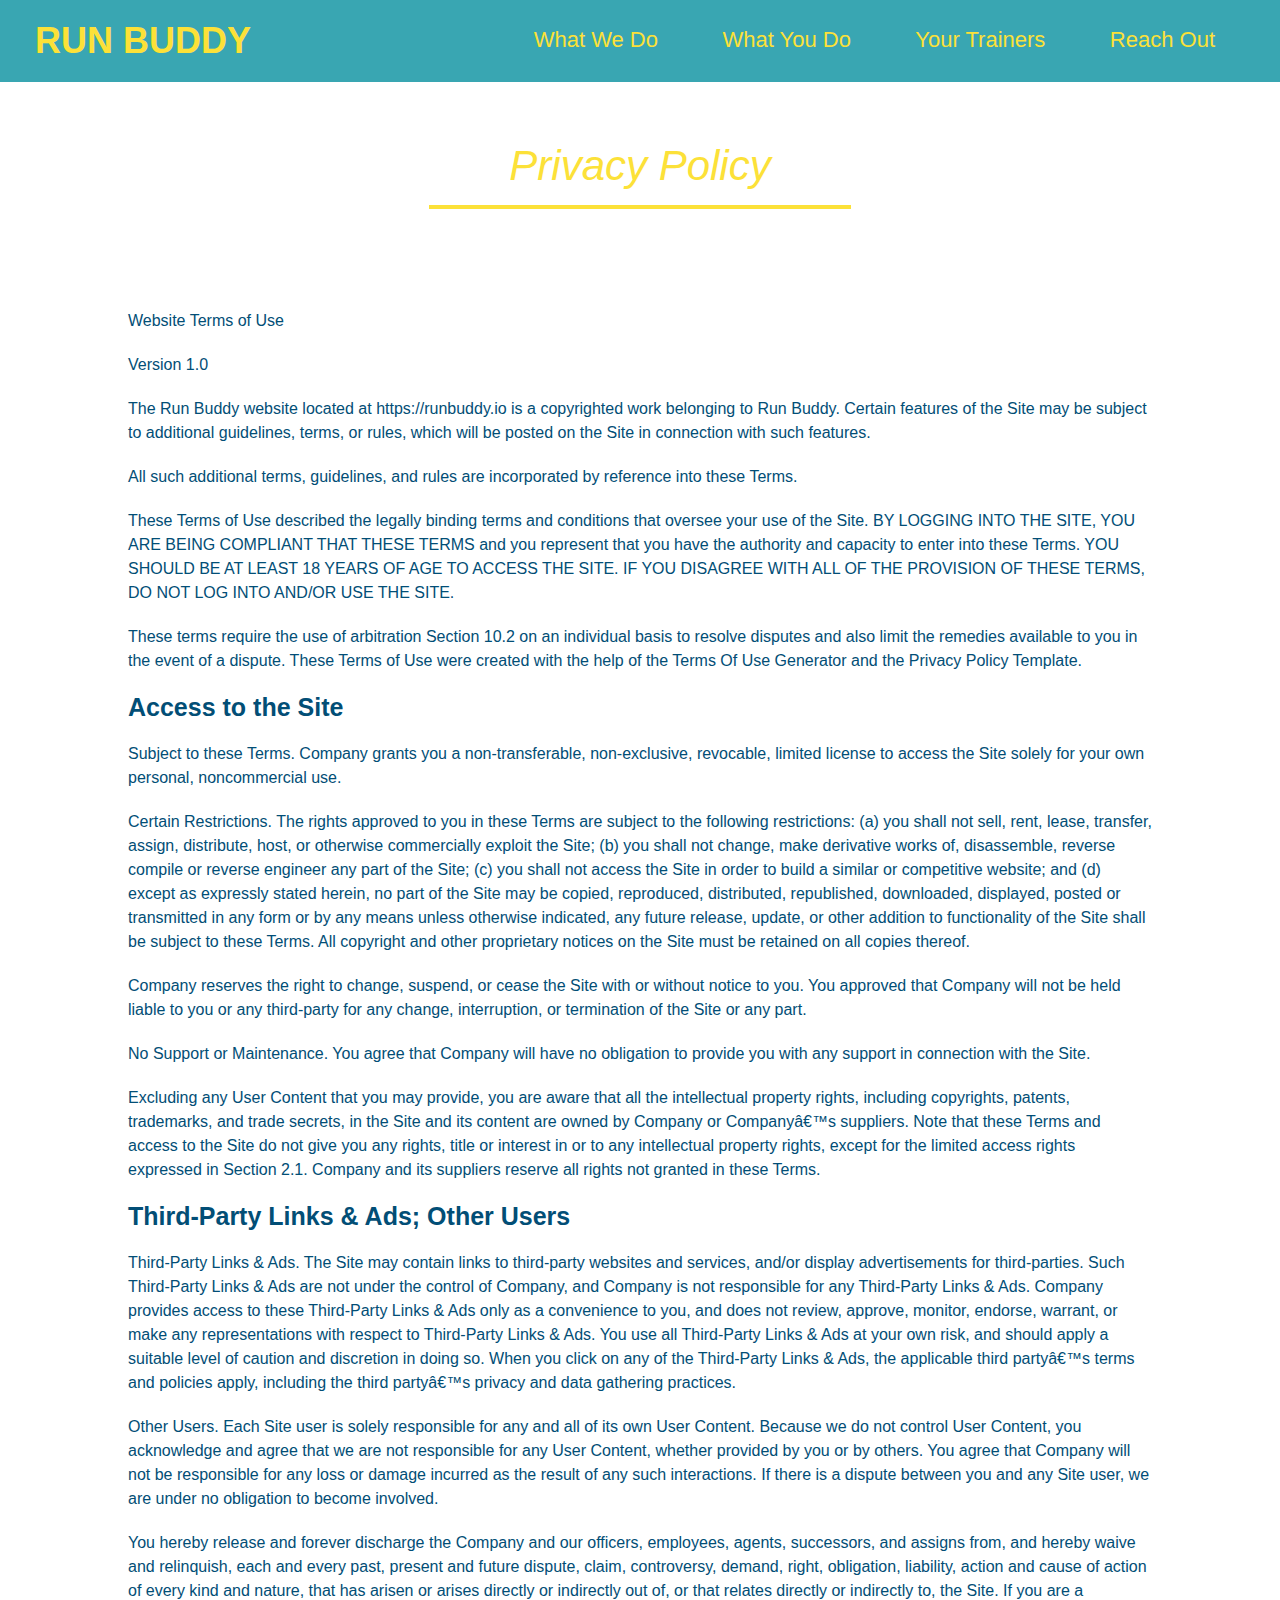
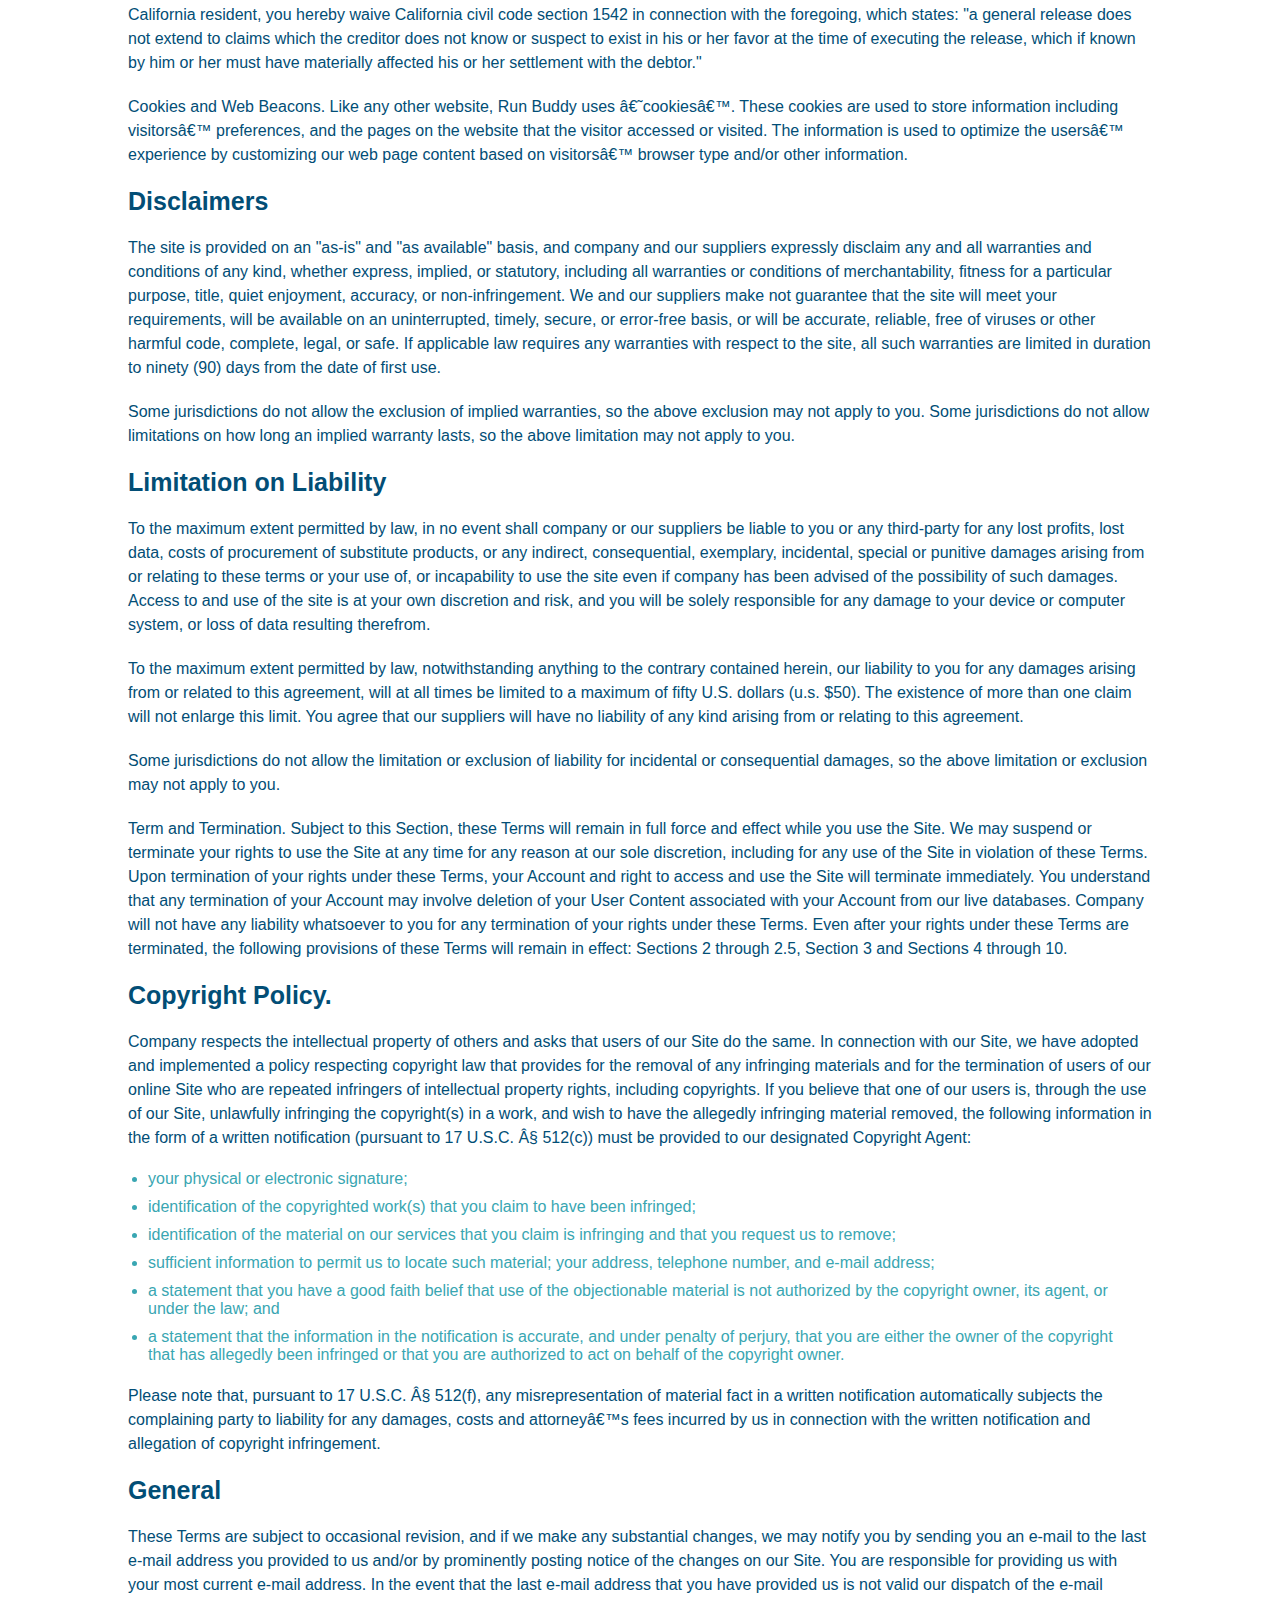
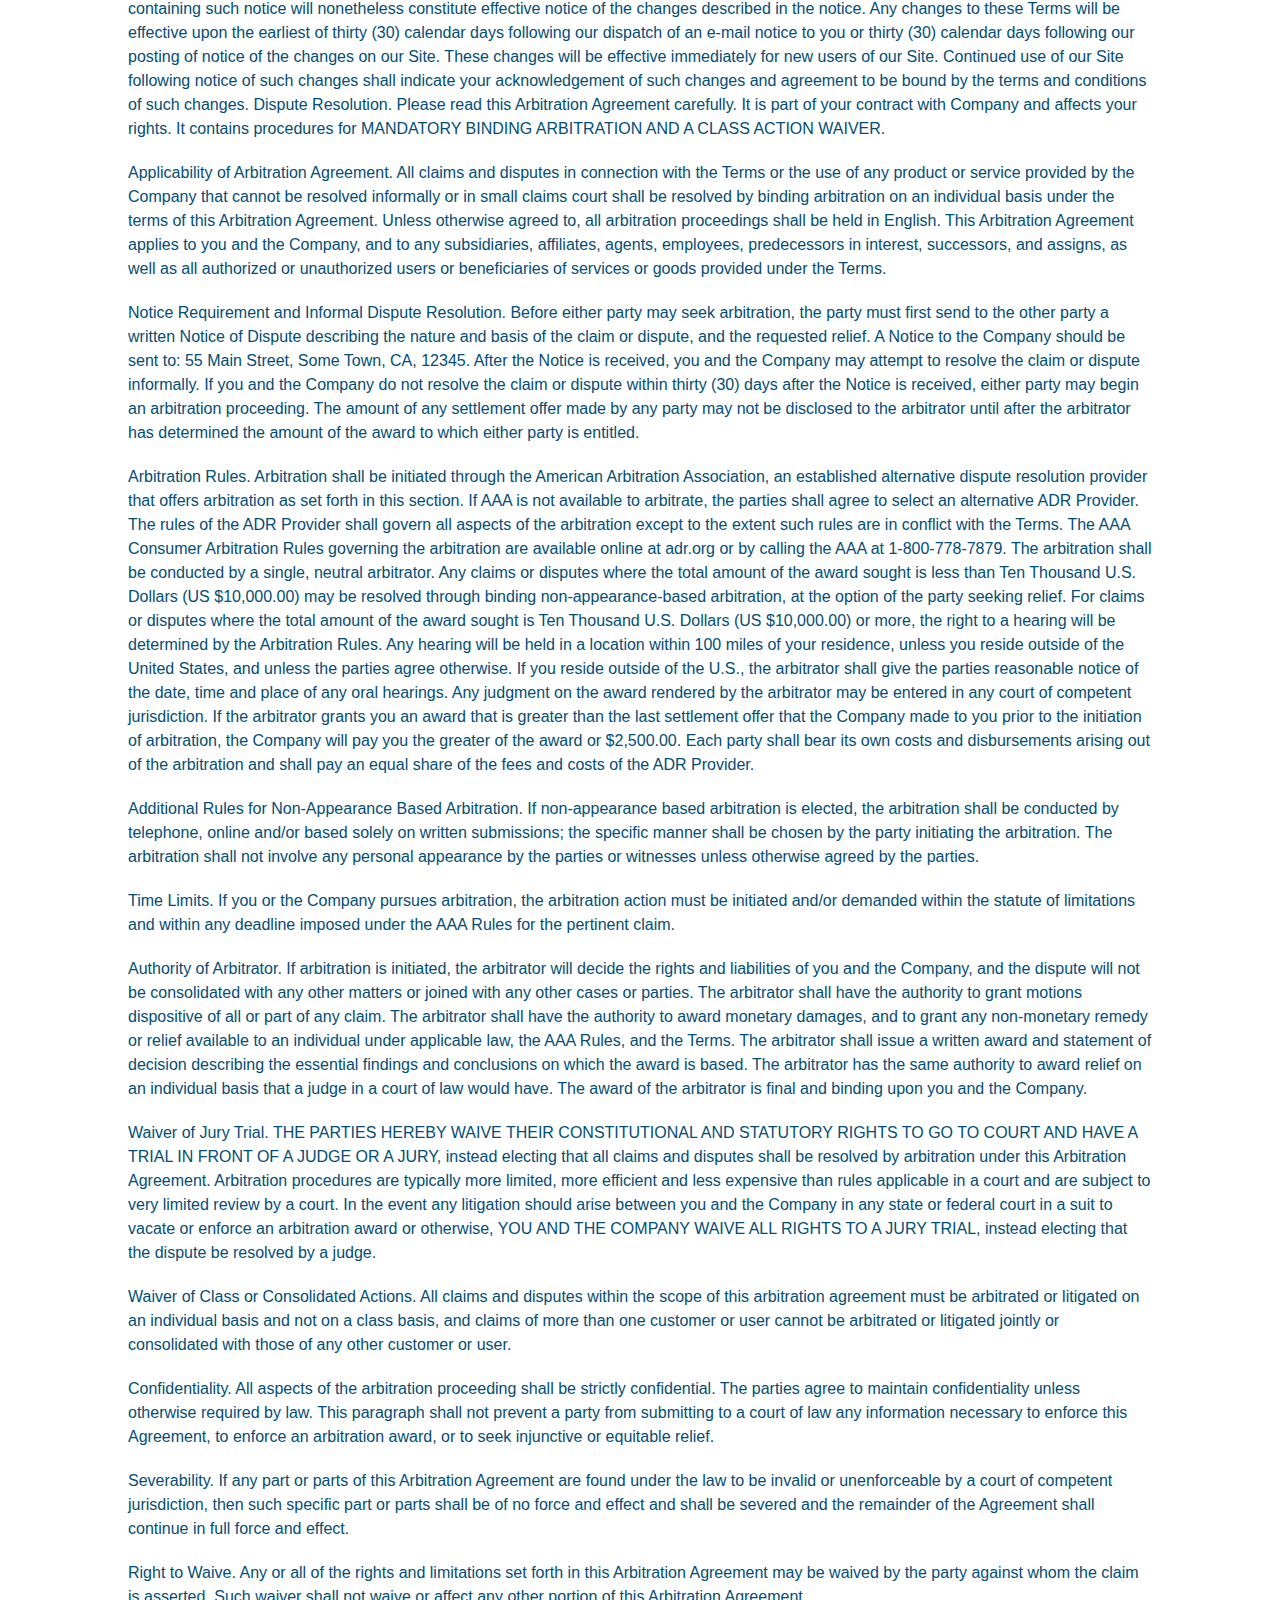
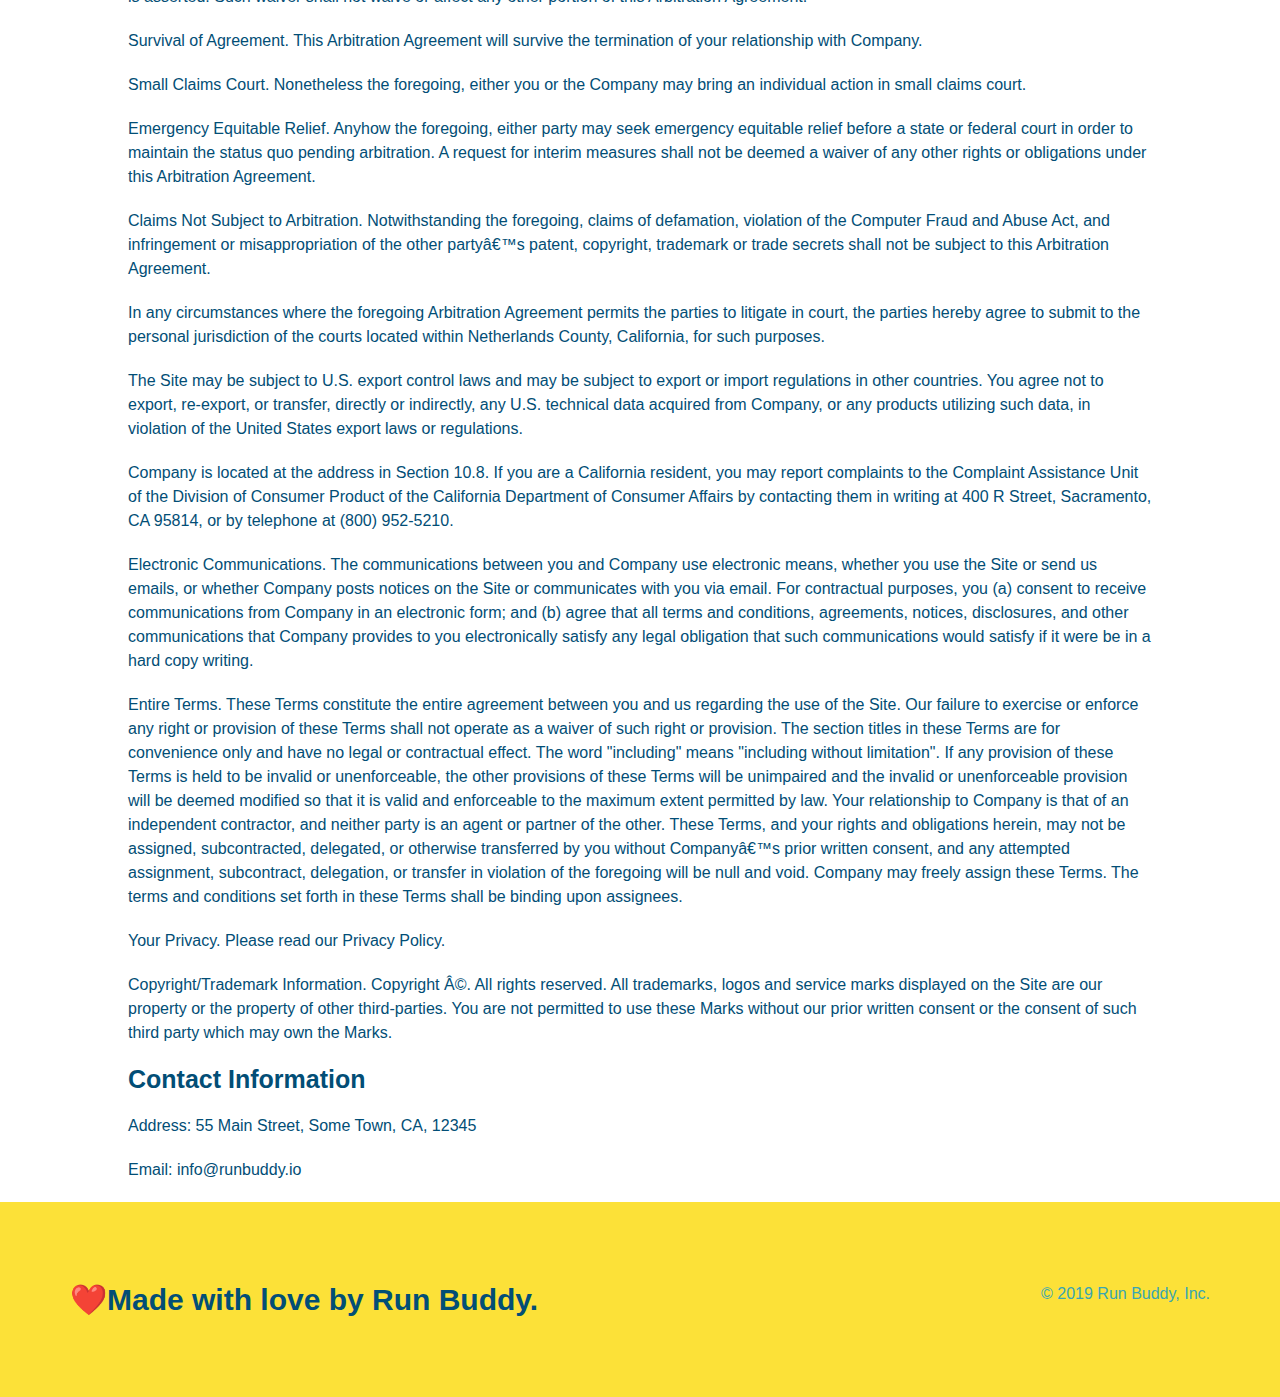
<file: privacy-policy.html>
<!DOCTYPE html>
<html lang="en">
  <head>
    <link rel="stylesheet" href="style.css" />
    <link rel="stylesheet" href="secondary-styles.css" />
    <meta charset="UTF-8" />
    <title class="page-title">Privacy Policy - Run Buddy</title>
  </head>
  <body>
<header>
    <h1>
      <a href="/">RUN BUDDY</a>
    </h1>
    <nav><!--Unordered list element-->
     <ul>
       <!--List item element-->
       <li>
         <!--Anchor element-->
         <a href="./index.html#what-we-do">What We Do</a>
         </li>
         <li>
         <a href="./index.html#what-you-do">What You Do</a> 
         </li>
         <li>
         <a href="./index.html#your-trainers">Your Trainers</a>
        </li>
        <li>
        <a href="./index.html#reach-out">Reach Out</a>
        </li>
        </ul>
     </nav>
  </header>
  <section class="hero">
    <h2 class="page-title">
        Privacy Policy
      </h2>
</section>
<article class="secondary-content">
    <!-- <div class="secondary-content"> -->
    <p>
        Website Terms of Use
      </p>

      <p>
        Version 1.0
      </p>

      <p>
        The Run Buddy website located at https://runbuddy.io is a copyrighted work belonging to Run Buddy. Certain
        features of the Site may be subject to additional guidelines, terms, or rules, which will be posted on the Site
        in connection with such features.
      </p>

      <p>
        All such additional terms, guidelines, and rules are incorporated by reference into these Terms.
      </p>

      <p>
        These Terms of Use described the legally binding terms and conditions that oversee your use of the Site. BY
        LOGGING INTO THE SITE, YOU ARE BEING COMPLIANT THAT THESE TERMS and you represent that you have the authority
        and capacity to enter into these Terms. YOU SHOULD BE AT LEAST 18 YEARS OF AGE TO ACCESS THE SITE. IF YOU
        DISAGREE WITH ALL OF THE PROVISION OF THESE TERMS, DO NOT LOG INTO AND/OR USE THE SITE.
      </p>

      <p>
        These terms require the use of arbitration Section 10.2 on an individual basis to resolve disputes and also
        limit the remedies available to you in the event of a dispute. These Terms of Use were created with the help of
        the Terms Of Use Generator and the Privacy Policy Template.
      </p>

      <h3>
        Access to the Site
      </h3>

      <p>
        Subject to these Terms. Company grants you a non-transferable, non-exclusive, revocable, limited license to
        access the Site solely for your own personal, noncommercial use.
      </p>

      <p>
        Certain Restrictions. The rights approved to you in these Terms are subject to the following restrictions: (a)
        you shall not sell, rent, lease, transfer, assign, distribute, host, or otherwise commercially exploit the Site;
        (b) you shall not change, make derivative works of, disassemble, reverse compile or reverse engineer any part of
        the Site; (c) you shall not access the Site in order to build a similar or competitive website; and (d) except
        as expressly stated herein, no part of the Site may be copied, reproduced, distributed, republished, downloaded,
        displayed, posted or transmitted in any form or by any means unless otherwise indicated, any future release,
        update, or other addition to functionality of the Site shall be subject to these Terms. All copyright and other
        proprietary notices on the Site must be retained on all copies thereof.
      </p>

      <p>
        Company reserves the right to change, suspend, or cease the Site with or without notice to you. You approved
        that Company will not be held liable to you or any third-party for any change, interruption, or termination of
        the Site or any part.
      </p>

      <p>
        No Support or Maintenance. You agree that Company will have no obligation to provide you with any support in
        connection with the Site.
      </p>

      <p>
        Excluding any User Content that you may provide, you are aware that all the intellectual property rights,
        including copyrights, patents, trademarks, and trade secrets, in the Site and its content are owned by Company
        or Companyâ€™s suppliers. Note that these Terms and access to the Site do not give you any rights, title or
        interest in or to any intellectual property rights, except for the limited access rights expressed in Section
        2.1. Company and its suppliers reserve all rights not granted in these Terms.
      </p>

      <h3>
        Third-Party Links & Ads; Other Users
      </h3>

      <p>
        Third-Party Links & Ads. The Site may contain links to third-party websites and services, and/or display
        advertisements for third-parties. Such Third-Party Links & Ads are not under the control of Company, and Company
        is not responsible for any Third-Party Links & Ads. Company provides access to these Third-Party Links & Ads
        only as a convenience to you, and does not review, approve, monitor, endorse, warrant, or make any
        representations with respect to Third-Party Links & Ads. You use all Third-Party Links & Ads at your own risk,
        and should apply a suitable level of caution and discretion in doing so. When you click on any of the
        Third-Party Links & Ads, the applicable third partyâ€™s terms and policies apply, including the third partyâ€™s
        privacy and data gathering practices.
      </p>

      <p>
        Other Users. Each Site user is solely responsible for any and all of its own User Content. Because we do not
        control User Content, you acknowledge and agree that we are not responsible for any User Content, whether
        provided by you or by others. You agree that Company will not be responsible for any loss or damage incurred as
        the result of any such interactions. If there is a dispute between you and any Site user, we are under no
        obligation to become involved.
      </p>

      <p>
        You hereby release and forever discharge the Company and our officers, employees, agents, successors, and
        assigns from, and hereby waive and relinquish, each and every past, present and future dispute, claim,
        controversy, demand, right, obligation, liability, action and cause of action of every kind and nature, that has
        arisen or arises directly or indirectly out of, or that relates directly or indirectly to, the Site. If you are
        a California resident, you hereby waive California civil code section 1542 in connection with the foregoing,
        which states: "a general release does not extend to claims which the creditor does not know or suspect to exist
        in his or her favor at the time of executing the release, which if known by him or her must have materially
        affected his or her settlement with the debtor."
      </p>

      <p>
        Cookies and Web Beacons. Like any other website, Run Buddy uses â€˜cookiesâ€™. These cookies are used to store
        information including visitorsâ€™ preferences, and the pages on the website that the visitor accessed or visited.
        The information is used to optimize the usersâ€™ experience by customizing our web page content based on visitorsâ€™
        browser type and/or other information.
      </p>

      <h3>
        Disclaimers
      </h3>

      <p>
        The site is provided on an "as-is" and "as available" basis, and company and our suppliers expressly disclaim
        any and all warranties and conditions of any kind, whether express, implied, or statutory, including all
        warranties or conditions of merchantability, fitness for a particular purpose, title, quiet enjoyment, accuracy,
        or non-infringement. We and our suppliers make not guarantee that the site will meet your requirements, will be
        available on an uninterrupted, timely, secure, or error-free basis, or will be accurate, reliable, free of
        viruses or other harmful code, complete, legal, or safe. If applicable law requires any warranties with respect
        to the site, all such warranties are limited in duration to ninety (90) days from the date of first use.
      </p>

      <p>
        Some jurisdictions do not allow the exclusion of implied warranties, so the above exclusion may not apply to
        you. Some jurisdictions do not allow limitations on how long an implied warranty lasts, so the above limitation
        may not apply to you.
      </p>

      <h3>
        Limitation on Liability
      </h3>

      <p>
        To the maximum extent permitted by law, in no event shall company or our suppliers be liable to you or any
        third-party for any lost profits, lost data, costs of procurement of substitute products, or any indirect,
        consequential, exemplary, incidental, special or punitive damages arising from or relating to these terms or
        your use of, or incapability to use the site even if company has been advised of the possibility of such
        damages. Access to and use of the site is at your own discretion and risk, and you will be solely responsible
        for any damage to your device or computer system, or loss of data resulting therefrom.
      </p>

      <p>
        To the maximum extent permitted by law, notwithstanding anything to the contrary contained herein, our liability
        to you for any damages arising from or related to this agreement, will at all times be limited to a maximum of
        fifty U.S. dollars (u.s. $50). The existence of more than one claim will not enlarge this limit. You agree that
        our suppliers will have no liability of any kind arising from or relating to this agreement.
      </p>

      <p>
        Some jurisdictions do not allow the limitation or exclusion of liability for incidental or consequential
        damages, so the above limitation or exclusion may not apply to you.
      </p>

      <p>
        Term and Termination. Subject to this Section, these Terms will remain in full force and effect while you use
        the Site. We may suspend or terminate your rights to use the Site at any time for any reason at our sole
        discretion, including for any use of the Site in violation of these Terms. Upon termination of your rights under
        these Terms, your Account and right to access and use the Site will terminate immediately. You understand that
        any termination of your Account may involve deletion of your User Content associated with your Account from our
        live databases. Company will not have any liability whatsoever to you for any termination of your rights under
        these Terms. Even after your rights under these Terms are terminated, the following provisions of these Terms
        will remain in effect: Sections 2 through 2.5, Section 3 and Sections 4 through 10.
      </p>

      <h3>
        Copyright Policy.
      </h3>

      <p>
        Company respects the intellectual property of others and asks that users of our Site do the same. In connection
        with our Site, we have adopted and implemented a policy respecting copyright law that provides for the removal
        of any infringing materials and for the termination of users of our online Site who are repeated infringers of
        intellectual property rights, including copyrights. If you believe that one of our users is, through the use of
        our Site, unlawfully infringing the copyright(s) in a work, and wish to have the allegedly infringing material
        removed, the following information in the form of a written notification (pursuant to 17 U.S.C. Â§ 512(c)) must
        be provided to our designated Copyright Agent:
      </p>

      <ul>
        <li>
          your physical or electronic signature;
        </li>
        <li>
          identification of the copyrighted work(s) that you claim to have been infringed;
        </li>
        <li>
          identification of the material on our services that you claim is infringing and that you request us to remove;
        </li>
        <li>
          sufficient information to permit us to locate such material; your address, telephone number, and e-mail
          address;
        </li>
        <li>
          a statement that you have a good faith belief that use of the objectionable material is not authorized by the
          copyright owner, its agent, or under the law; and
        </li>
        <li>
          a statement that the information in the notification is accurate, and under penalty of perjury, that you are
          either the owner of the copyright that has allegedly been infringed or that you are authorized to act on
          behalf of the copyright owner.
        </li>
      </ul>

      <p>
        Please note that, pursuant to 17 U.S.C. Â§ 512(f), any misrepresentation of material fact in a written
        notification automatically subjects the complaining party to liability for any damages, costs and attorneyâ€™s
        fees incurred by us in connection with the written notification and allegation of copyright infringement.
      </p>

      <h3>
        General
      </h3>

      <p>
        These Terms are subject to occasional revision, and if we make any substantial changes, we may notify you by
        sending you an e-mail to the last e-mail address you provided to us and/or by prominently posting notice of the
        changes on our Site. You are responsible for providing us with your most current e-mail address. In the event
        that the last e-mail address that you have provided us is not valid our dispatch of the e-mail containing such
        notice will nonetheless constitute effective notice of the changes described in the notice. Any changes to these
        Terms will be effective upon the earliest of thirty (30) calendar days following our dispatch of an e-mail
        notice to you or thirty (30) calendar days following our posting of notice of the changes on our Site. These
        changes will be effective immediately for new users of our Site. Continued use of our Site following notice of
        such changes shall indicate your acknowledgement of such changes and agreement to be bound by the terms and
        conditions of such changes. Dispute Resolution. Please read this Arbitration Agreement carefully. It is part of
        your contract with Company and affects your rights. It contains procedures for MANDATORY BINDING ARBITRATION AND
        A CLASS ACTION WAIVER.
      </p>

      <p>
        Applicability of Arbitration Agreement. All claims and disputes in connection with the Terms or the use of any
        product or service provided by the Company that cannot be resolved informally or in small claims court shall be
        resolved by binding arbitration on an individual basis under the terms of this Arbitration Agreement. Unless
        otherwise agreed to, all arbitration proceedings shall be held in English. This Arbitration Agreement applies to
        you and the Company, and to any subsidiaries, affiliates, agents, employees, predecessors in interest,
        successors, and assigns, as well as all authorized or unauthorized users or beneficiaries of services or goods
        provided under the Terms.
      </p>

      <p>
        Notice Requirement and Informal Dispute Resolution. Before either party may seek arbitration, the party must
        first send to the other party a written Notice of Dispute describing the nature and basis of the claim or
        dispute, and the requested relief. A Notice to the Company should be sent to: 55 Main Street, Some Town, CA,
        12345. After the Notice is received, you and the Company may attempt to resolve the claim or dispute informally.
        If you and the Company do not resolve the claim or dispute within thirty (30) days after the Notice is received,
        either party may begin an arbitration proceeding. The amount of any settlement offer made by any party may not
        be disclosed to the arbitrator until after the arbitrator has determined the amount of the award to which either
        party is entitled.
      </p>

      <p>
        Arbitration Rules. Arbitration shall be initiated through the American Arbitration Association, an established
        alternative dispute resolution provider that offers arbitration as set forth in this section. If AAA is not
        available to arbitrate, the parties shall agree to select an alternative ADR Provider. The rules of the ADR
        Provider shall govern all aspects of the arbitration except to the extent such rules are in conflict with the
        Terms. The AAA Consumer Arbitration Rules governing the arbitration are available online at adr.org or by
        calling the AAA at 1-800-778-7879. The arbitration shall be conducted by a single, neutral arbitrator. Any
        claims or disputes where the total amount of the award sought is less than Ten Thousand U.S. Dollars (US
        $10,000.00) may be resolved through binding non-appearance-based arbitration, at the option of the party seeking
        relief. For claims or disputes where the total amount of the award sought is Ten Thousand U.S. Dollars (US
        $10,000.00) or more, the right to a hearing will be determined by the Arbitration Rules. Any hearing will be
        held in a location within 100 miles of your residence, unless you reside outside of the United States, and
        unless the parties agree otherwise. If you reside outside of the U.S., the arbitrator shall give the parties
        reasonable notice of the date, time and place of any oral hearings. Any judgment on the award rendered by the
        arbitrator may be entered in any court of competent jurisdiction. If the arbitrator grants you an award that is
        greater than the last settlement offer that the Company made to you prior to the initiation of arbitration, the
        Company will pay you the greater of the award or $2,500.00. Each party shall bear its own costs and
        disbursements arising out of the arbitration and shall pay an equal share of the fees and costs of the ADR
        Provider.
      </p>

      <p>
        Additional Rules for Non-Appearance Based Arbitration. If non-appearance based arbitration is elected, the
        arbitration shall be conducted by telephone, online and/or based solely on written submissions; the specific
        manner shall be chosen by the party initiating the arbitration. The arbitration shall not involve any personal
        appearance by the parties or witnesses unless otherwise agreed by the parties.
      </p>

      <p>
        Time Limits. If you or the Company pursues arbitration, the arbitration action must be initiated and/or demanded
        within the statute of limitations and within any deadline imposed under the AAA Rules for the pertinent claim.
      </p>

      <p>
        Authority of Arbitrator. If arbitration is initiated, the arbitrator will decide the rights and liabilities of
        you and the Company, and the dispute will not be consolidated with any other matters or joined with any other
        cases or parties. The arbitrator shall have the authority to grant motions dispositive of all or part of any
        claim. The arbitrator shall have the authority to award monetary damages, and to grant any non-monetary remedy
        or relief available to an individual under applicable law, the AAA Rules, and the Terms. The arbitrator shall
        issue a written award and statement of decision describing the essential findings and conclusions on which the
        award is based. The arbitrator has the same authority to award relief on an individual basis that a judge in a
        court of law would have. The award of the arbitrator is final and binding upon you and the Company.
      </p>

      <p>
        Waiver of Jury Trial. THE PARTIES HEREBY WAIVE THEIR CONSTITUTIONAL AND STATUTORY RIGHTS TO GO TO COURT AND HAVE
        A TRIAL IN FRONT OF A JUDGE OR A JURY, instead electing that all claims and disputes shall be resolved by
        arbitration under this Arbitration Agreement. Arbitration procedures are typically more limited, more efficient
        and less expensive than rules applicable in a court and are subject to very limited review by a court. In the
        event any litigation should arise between you and the Company in any state or federal court in a suit to vacate
        or enforce an arbitration award or otherwise, YOU AND THE COMPANY WAIVE ALL RIGHTS TO A JURY TRIAL, instead
        electing that the dispute be resolved by a judge.
      </p>

      <p>
        Waiver of Class or Consolidated Actions. All claims and disputes within the scope of this arbitration agreement
        must be arbitrated or litigated on an individual basis and not on a class basis, and claims of more than one
        customer or user cannot be arbitrated or litigated jointly or consolidated with those of any other customer or
        user.
      </p>

      <p>
        Confidentiality. All aspects of the arbitration proceeding shall be strictly confidential. The parties agree to
        maintain confidentiality unless otherwise required by law. This paragraph shall not prevent a party from
        submitting to a court of law any information necessary to enforce this Agreement, to enforce an arbitration
        award, or to seek injunctive or equitable relief.
      </p>

      <p>
        Severability. If any part or parts of this Arbitration Agreement are found under the law to be invalid or
        unenforceable by a court of competent jurisdiction, then such specific part or parts shall be of no force and
        effect and shall be severed and the remainder of the Agreement shall continue in full force and effect.
      </p>

      <p>
        Right to Waive. Any or all of the rights and limitations set forth in this Arbitration Agreement may be waived
        by the party against whom the claim is asserted. Such waiver shall not waive or affect any other portion of this
        Arbitration Agreement.
      </p>

      <p>
        Survival of Agreement. This Arbitration Agreement will survive the termination of your relationship with
        Company.
      </p>

      <p>
        Small Claims Court. Nonetheless the foregoing, either you or the Company may bring an individual action in small
        claims court.
      </p>

      <p>
        Emergency Equitable Relief. Anyhow the foregoing, either party may seek emergency equitable relief before a
        state or federal court in order to maintain the status quo pending arbitration. A request for interim measures
        shall not be deemed a waiver of any other rights or obligations under this Arbitration Agreement.
      </p>

      <p>
        Claims Not Subject to Arbitration. Notwithstanding the foregoing, claims of defamation, violation of the
        Computer Fraud and Abuse Act, and infringement or misappropriation of the other partyâ€™s patent, copyright,
        trademark or trade secrets shall not be subject to this Arbitration Agreement.
      </p>

      <p>
        In any circumstances where the foregoing Arbitration Agreement permits the parties to litigate in court, the
        parties hereby agree to submit to the personal jurisdiction of the courts located within Netherlands County,
        California, for such purposes.
      </p>

      <p>
        The Site may be subject to U.S. export control laws and may be subject to export or import regulations in other
        countries. You agree not to export, re-export, or transfer, directly or indirectly, any U.S. technical data
        acquired from Company, or any products utilizing such data, in violation of the United States export laws or
        regulations.
      </p>

      <p>
        Company is located at the address in Section 10.8. If you are a California resident, you may report complaints
        to the Complaint Assistance Unit of the Division of Consumer Product of the California Department of Consumer
        Affairs by contacting them in writing at 400 R Street, Sacramento, CA 95814, or by telephone at (800) 952-5210.
      </p>

      <p>
        Electronic Communications. The communications between you and Company use electronic means, whether you use the
        Site or send us emails, or whether Company posts notices on the Site or communicates with you via email. For
        contractual purposes, you (a) consent to receive communications from Company in an electronic form; and (b)
        agree that all terms and conditions, agreements, notices, disclosures, and other communications that Company
        provides to you electronically satisfy any legal obligation that such communications would satisfy if it were be
        in a hard copy writing.
      </p>

      <p>
        Entire Terms. These Terms constitute the entire agreement between you and us regarding the use of the Site. Our
        failure to exercise or enforce any right or provision of these Terms shall not operate as a waiver of such right
        or provision. The section titles in these Terms are for convenience only and have no legal or contractual
        effect. The word "including" means "including without limitation". If any provision of these Terms is held to be
        invalid or unenforceable, the other provisions of these Terms will be unimpaired and the invalid or
        unenforceable provision will be deemed modified so that it is valid and enforceable to the maximum extent
        permitted by law. Your relationship to Company is that of an independent contractor, and neither party is an
        agent or partner of the other. These Terms, and your rights and obligations herein, may not be assigned,
        subcontracted, delegated, or otherwise transferred by you without Companyâ€™s prior written consent, and any
        attempted assignment, subcontract, delegation, or transfer in violation of the foregoing will be null and void.
        Company may freely assign these Terms. The terms and conditions set forth in these Terms shall be binding upon
        assignees.
      </p>

      <p>
        Your Privacy. Please read our Privacy Policy.
      </p>

      <p>
        Copyright/Trademark Information. Copyright Â©. All rights reserved. All trademarks, logos and service marks
        displayed on the Site are our property or the property of other third-parties. You are not permitted to use
        these Marks without our prior written consent or the consent of such third party which may own the Marks.
      </p>

      <h3>
        Contact Information
      </h3>

      <p>
        Address: 55 Main Street, Some Town, CA, 12345
      </p>

      <p>
        Email: info@runbuddy.io
      </p>
</article>
  <!--footer-->
  <footer>
    <footer class="footer-text"> 
      <h2 > ❤️Made with love by Run Buddy.</h2>
      <div>
        &copy; 2019 Run Buddy, Inc.
      </div>
      </footer> 
    </section> 
</body>
</html>
</file>
<file: style.css>
body {
    /* more on this crazy alphanumerical value in a minute! */
    color: #39a6b2;
    font-family: Helvetica, Arial, sans-serif;
  }
  /* apply styles to <header> */
  header {
      padding: 20px 35px;
      background-color:#39a6b2;
  } 
header h1 {
    font-weight: bold;
    font-size: 36px;
    color: #fce138;
    margin: 0;
  }
  header a {
    color: #fce138;
  }
  header a {
    text-decoration: none;
    color: #fce138;
  }
  header nav {
      float: right;
      margin: 7px 0;
    }
    header nav ul li {
        display: inline;
    }
    header nav ul li a {
        margin: 0 30px;
        font-weight: lighter;
        font-size: 22px;
      }
      header h1 {
        font-weight: bold;
        font-size: 36px;
        color: #fce138;
        margin: 0;
        display: inline;
      }
      * {
        margin: 0;
        padding: 0;
      }
      footer {
        background: #fce138;
        width: 100%;
        padding: 40px 35px;
      }
      footer h2 {
        display: inline;
        color: #024e76;
        font-size: 30px;
        margin: 0;
      }
      footer div {
        float: right;
        line-height: 1.5;
        text-align: right;
      }
      footer a {
        color: #024e76;
      }
      * {
        margin: 0;
        padding: 0;
        box-sizing: border-box;
      }
      /* Hero Style Start */
.hero {
    background-image: url(https://static.fullstack-bootcamp.com/module-1/hero-bg.jpg);
    height: 600px;
  }
  /* Hero Style Start */
.hero {
    background-image: url(https://static.fullstack-bootcamp.com/module-1/hero-bg.jpg);
    height: 600px;
    background-size: cover;
    background-position: center;
    position: relative;
  }
  
  /* Hero Style End */

  .hero-form {
    border: 3px solid #024e76;
    background-color: #fce138;
    padding: 20px;
    width: 500px;
    color: #024e76;
    position: absolute;
    bottom: 120px;
    right: 140px;
  }
  .hero-form h3 {
    font-size: 24px;
    margin: 0;
  }
  
  .hero-form p {
    margin: 5px 0 15px 0;
  }
  
  .form-input {
    border: 1px solid #024e76;
    display: block;
    padding: 7px 15px;
    font-size: 16px;
    color: #024e76;
    width: 100%;
    margin-bottom: 15px;
  }
  .hero-form label {
    margin: 0 5px;
  }
  .hero-form button {
    color: #fce138;
    background-color: #024e76;
    border: none;
    padding: 10px 20px;
    font-size: 16px;
  }
  /* HERO STYLES END */
  .intro {
    text-align: center;
  }
  .intro h2 {
    font-size: 55px;
    color: #024e76;
    margin-bottom: 35px;
    padding: 0 100px 20px 100px;
    border-bottom: 3px solid;
    border-color: #fce138;
  }
  .intro h2 {
    /* add this alongside your other declarations */
    display: inline-block;
  }
  .intro p {
    line-height: 1.7;
    color: #39a6b2;
    width: 80%;
    font-size: 20px;
  }
  .intro p {
    /* add this alongside your other declarations */
    margin: 0 auto;
  }
  .steps {
    text-align: center;
    background: #fce138;
  }
  .steps h2 {
    font-size: 55px;
    color: #024e76;
    margin-bottom: 35px;
    padding: 0 100px 20px 100px;
    border-bottom: 3px solid;
    border-color: #39a6b2;
  }
  .section-title {
    font-size: 55px;
    color: #024e76;
    margin-bottom: 35px;
    padding: 0 100px 20px 100px;
    display: inline-block;
    border-bottom: 3px solid;
  }
  .section-title {
    font-size: 55px;
    display: inline-block;
    padding: 0 100px 20px 100px;
    border-bottom: 3px solid;
    margin-bottom: 35px;
    color: #024e76;
  }
  
  .primary-border {
    border-color: #fce138;
  }
  
  .secondary-border {
    border-color: #39a6b2;
  }
    /* remove this entire CSS rule */
.intro h2 {

}

  /* and this one */
.steps h2 {

}
.steps div {
    margin-bottom: 80px;
  }
  
  .steps img {
    width: 15%;
    margin: 10px 0;
  }
  
  .steps h3 {
    color: #024e76;
    font-size: 46px;
    margin-top: 10px;
  }
  
  .steps p {
    color: #39a6b2;
    font-size: 23px;
  }
  .steps span {
    font-size: 38px;
  }
  .trainers {
    text-align: center;
  }
  .trainer {
    width: 900px;
    margin: 0 auto 30px auto;
    background: #024e76;
    color: #fce138;
    overflow: auto
  }
  .trainer img {
    width: 35%;
    float: left;
  }
  
  .trainer-bio {
    padding: 35px;
    float: left;
    width: 65%;
  }
  .trainer {overflow: auto;}
  .text-left {
    text-align: left;
  }
  
  .text-right {
    text-align: right;
  }
  .trainer-bio h3 {
    font-size: 32px;
    margin-bottom: 8px;
  }
  
  .trainer-bio h4 {
    font-weight: lighter;
    font-size: 26px;
    margin-bottom: 25px;
  }
  
  .trainer-bio p {
    font-size: 17px;
    line-height: 1.3;
  }
  /* REACH OUT STYLES START */
.contact {
  text-align: center;
  background: #024e76;
}
.contact h2 {
  color: #fce138;
}
.contact-info iframe {
  width: 400px;
  height: 400px;
}
.contact-info div {
  width: 410px;
  display: inline-block;
  vertical-align: top;
  text-align: left;
  margin: 30px 0 0 60px;
  color: white;
}
.contact-info h3 {
  color: #fce138;
  font-size: 32px;
}

.contact-info p, .contact-info address {
  margin: 20px 0;
  line-height: 1.5;
  font-size: 20px;
  font-style: normal;
}

.contact-info a {
  color: #fce138;
}

/* REACH OUT STYLES END */
 .footer-text {
  
  text-align: left;
 }
 footer h2{
   color: #024e76!important;
 }
 section {
  padding: 60px;
}
</file>
<file: secondary-styles.css>
.hero {
    background-position: bottom;
    height: auto;
    text-align: center;
    margin-bottom: 40px;
  }
  .page-title {
    color: #fce138;
    display: inline-block;
    border-bottom: 4px solid #fce138;
    padding: 0 80px 15px 80px;
    font-weight: normal;
    font-size: 42px;
    font-style: italic;
  }
  .secondary-content {
    width: 80%;
    margin: 0 auto;
    color: #024e76;
  }
  .secondary-content h3 {
    font-size: 25px;
    margin: 20px 0;
  }
  .secondary-content p {
     font-size: 16px;
     line-height: 1.5;
     margin: 20px 0;
  }
  .secondary-content ul {
     margin: 15px 20px;
  }
  .secondary-content li {
     color: #39a6b2;
     margin: 10px 0;
  }
</file>
